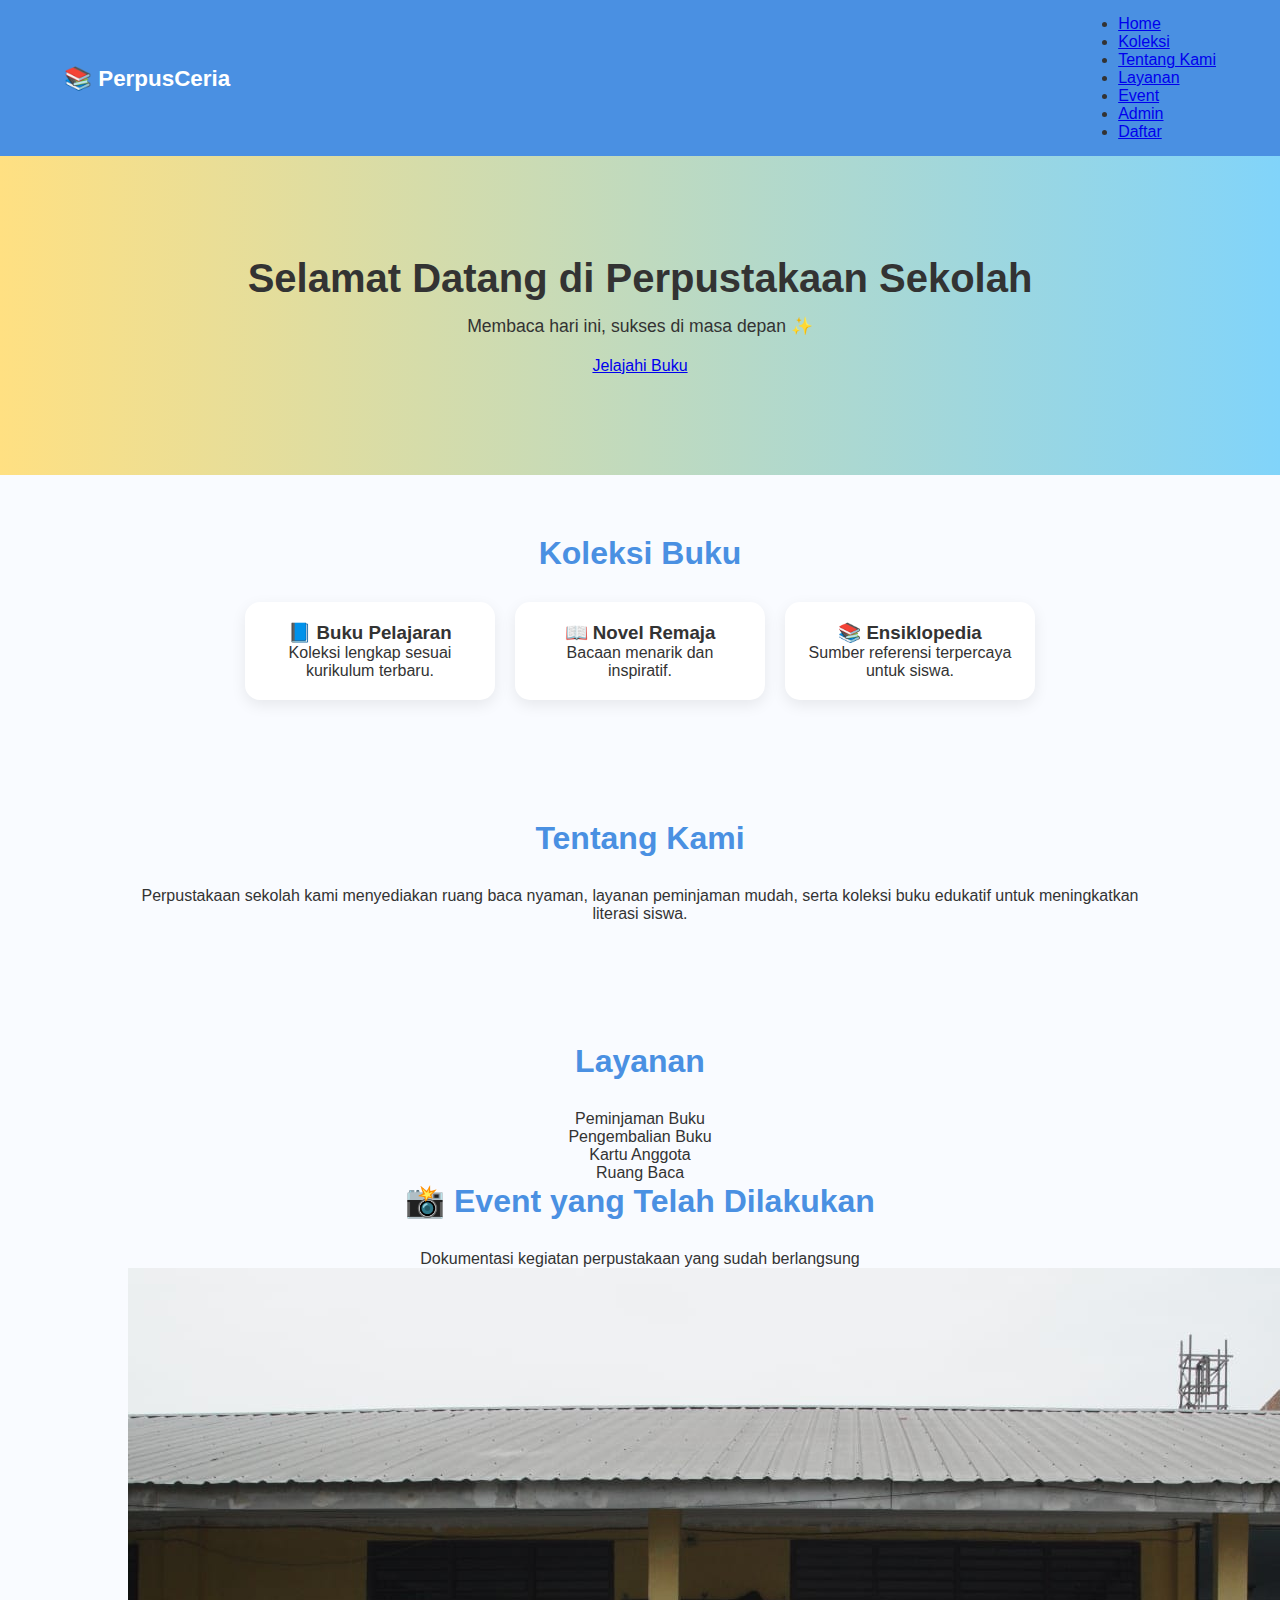
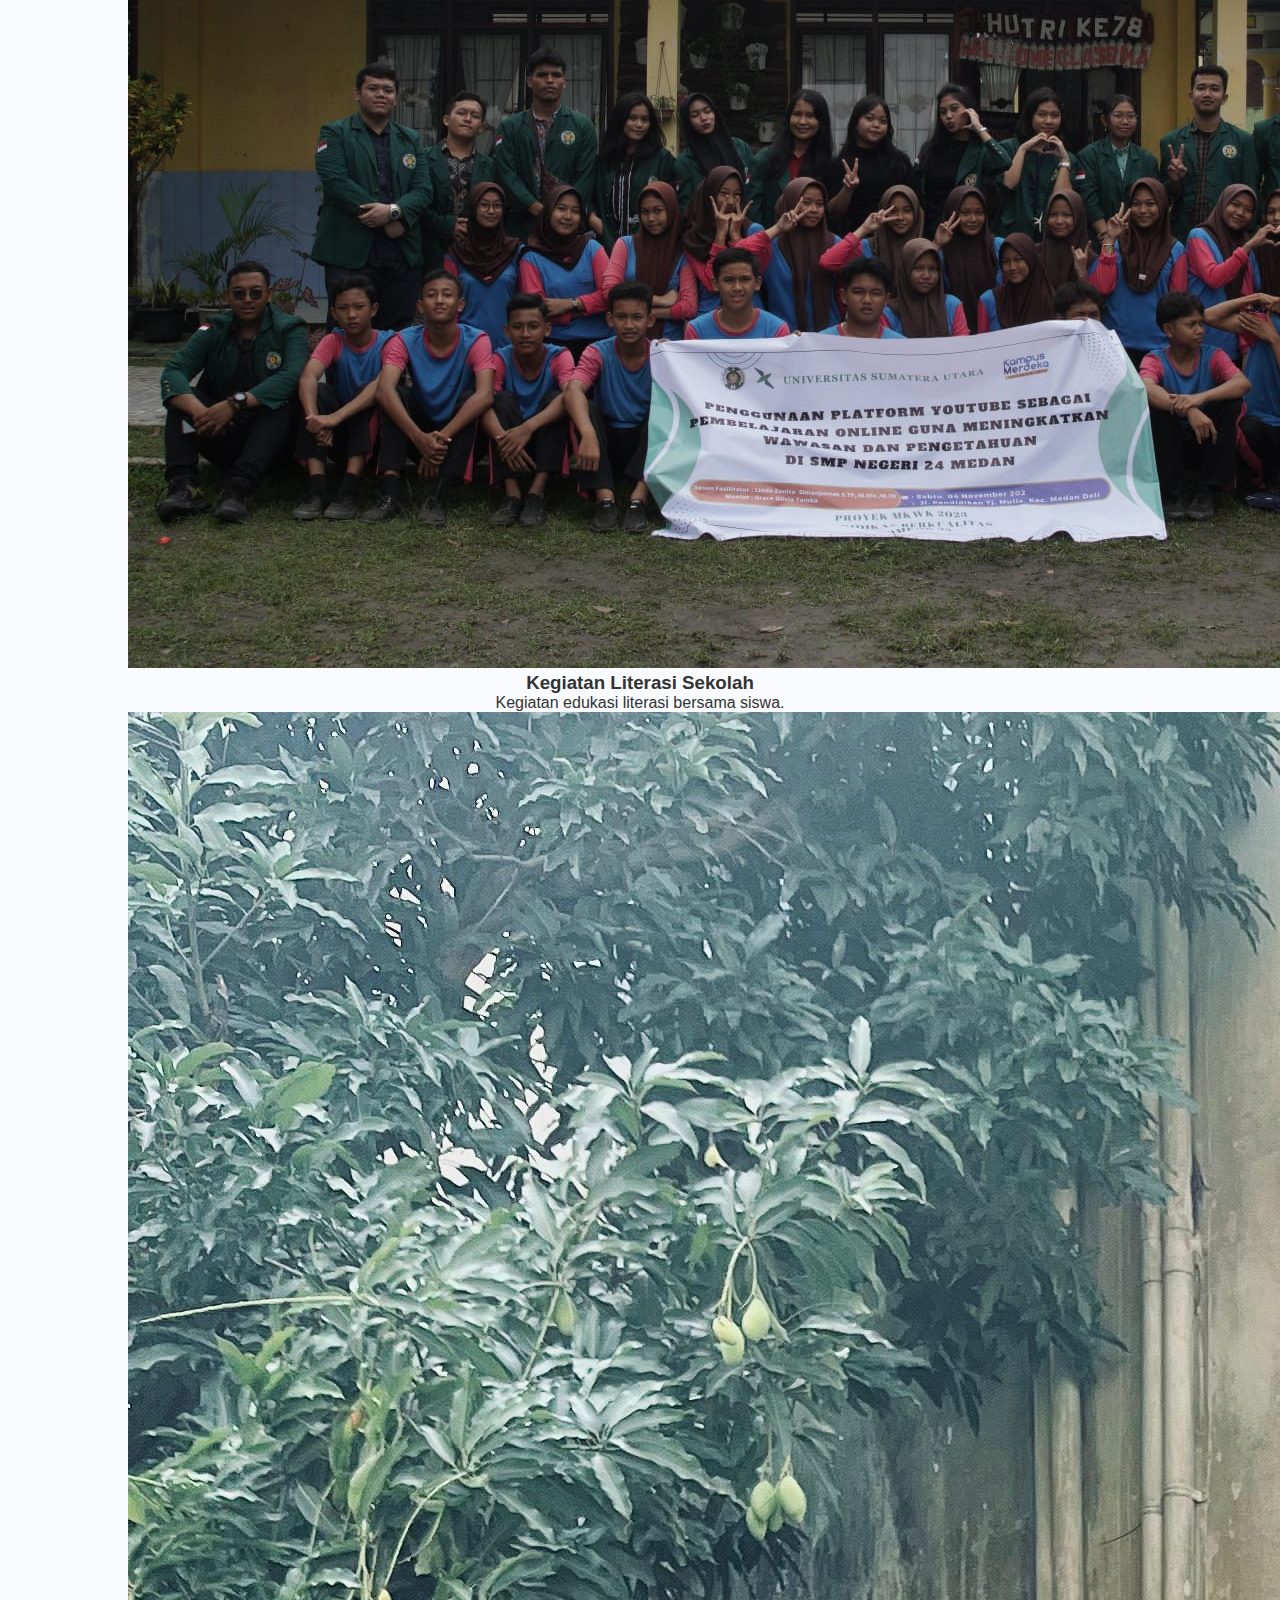
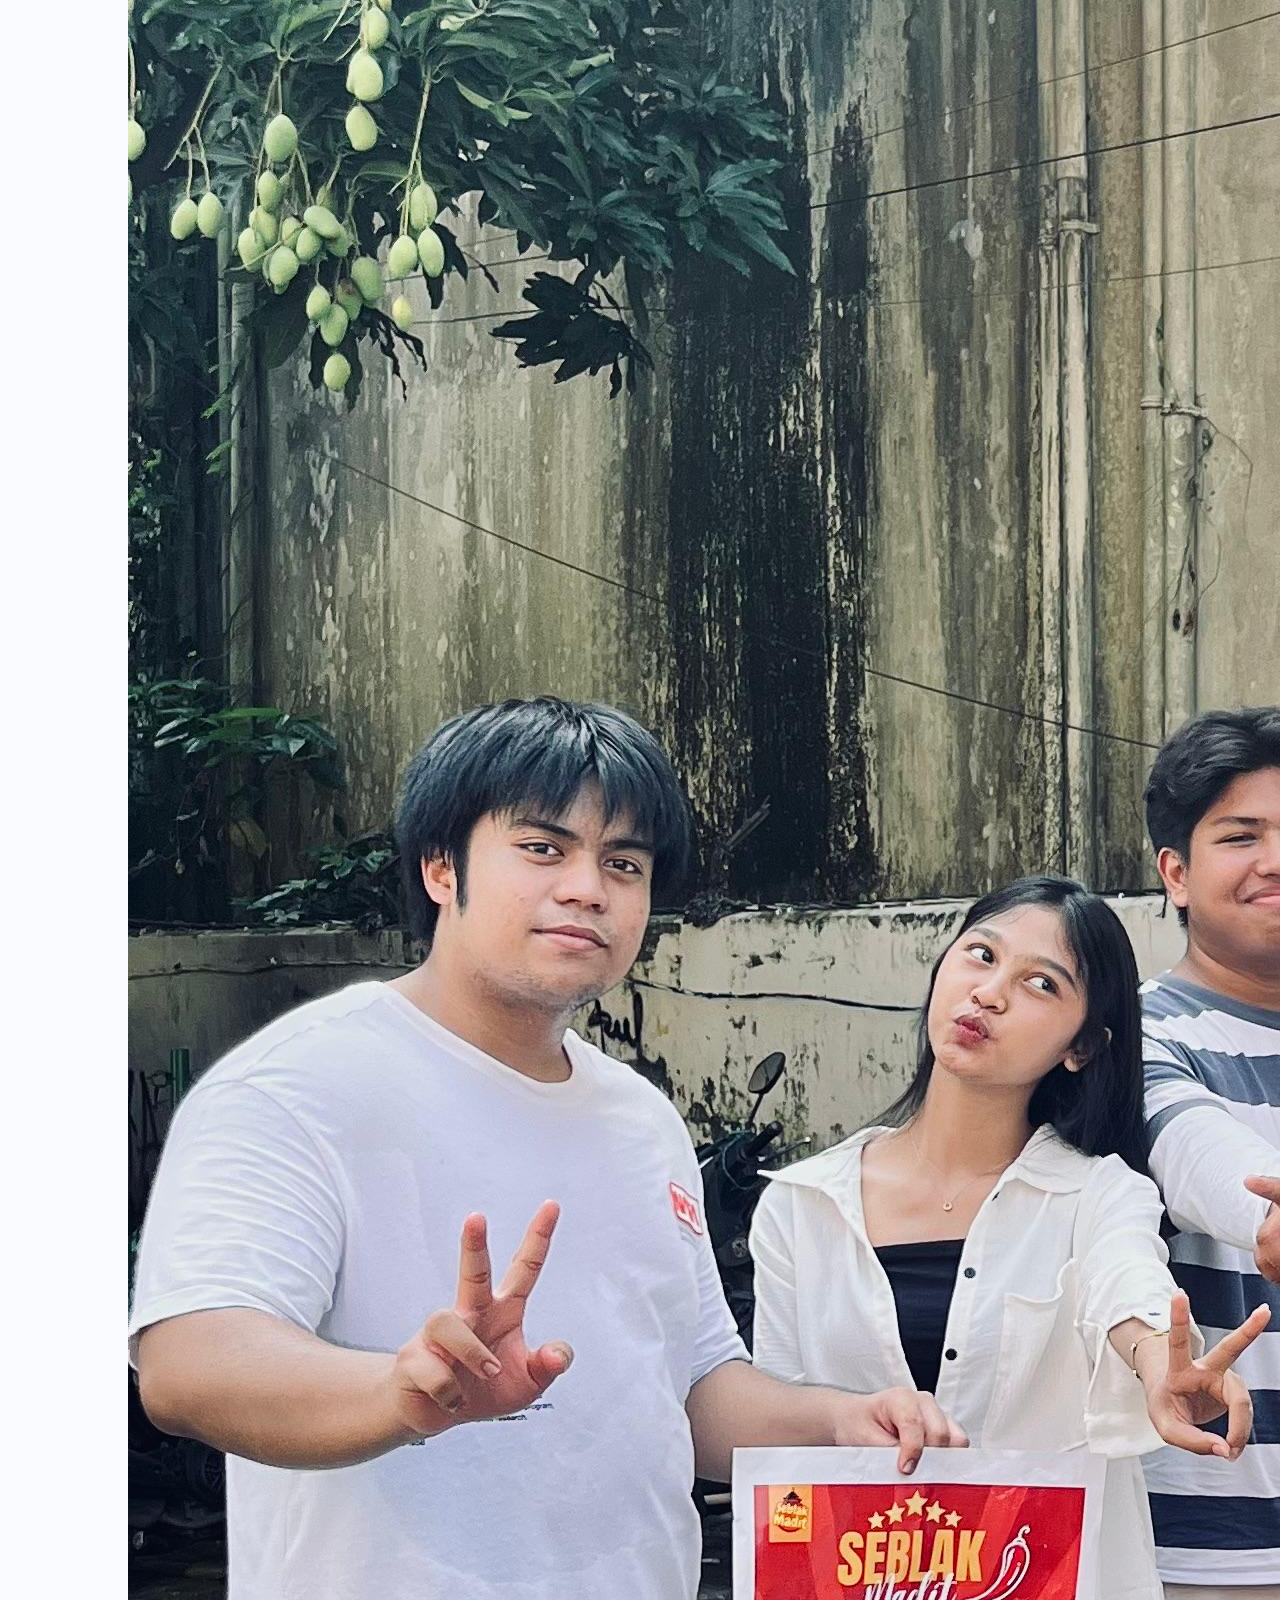
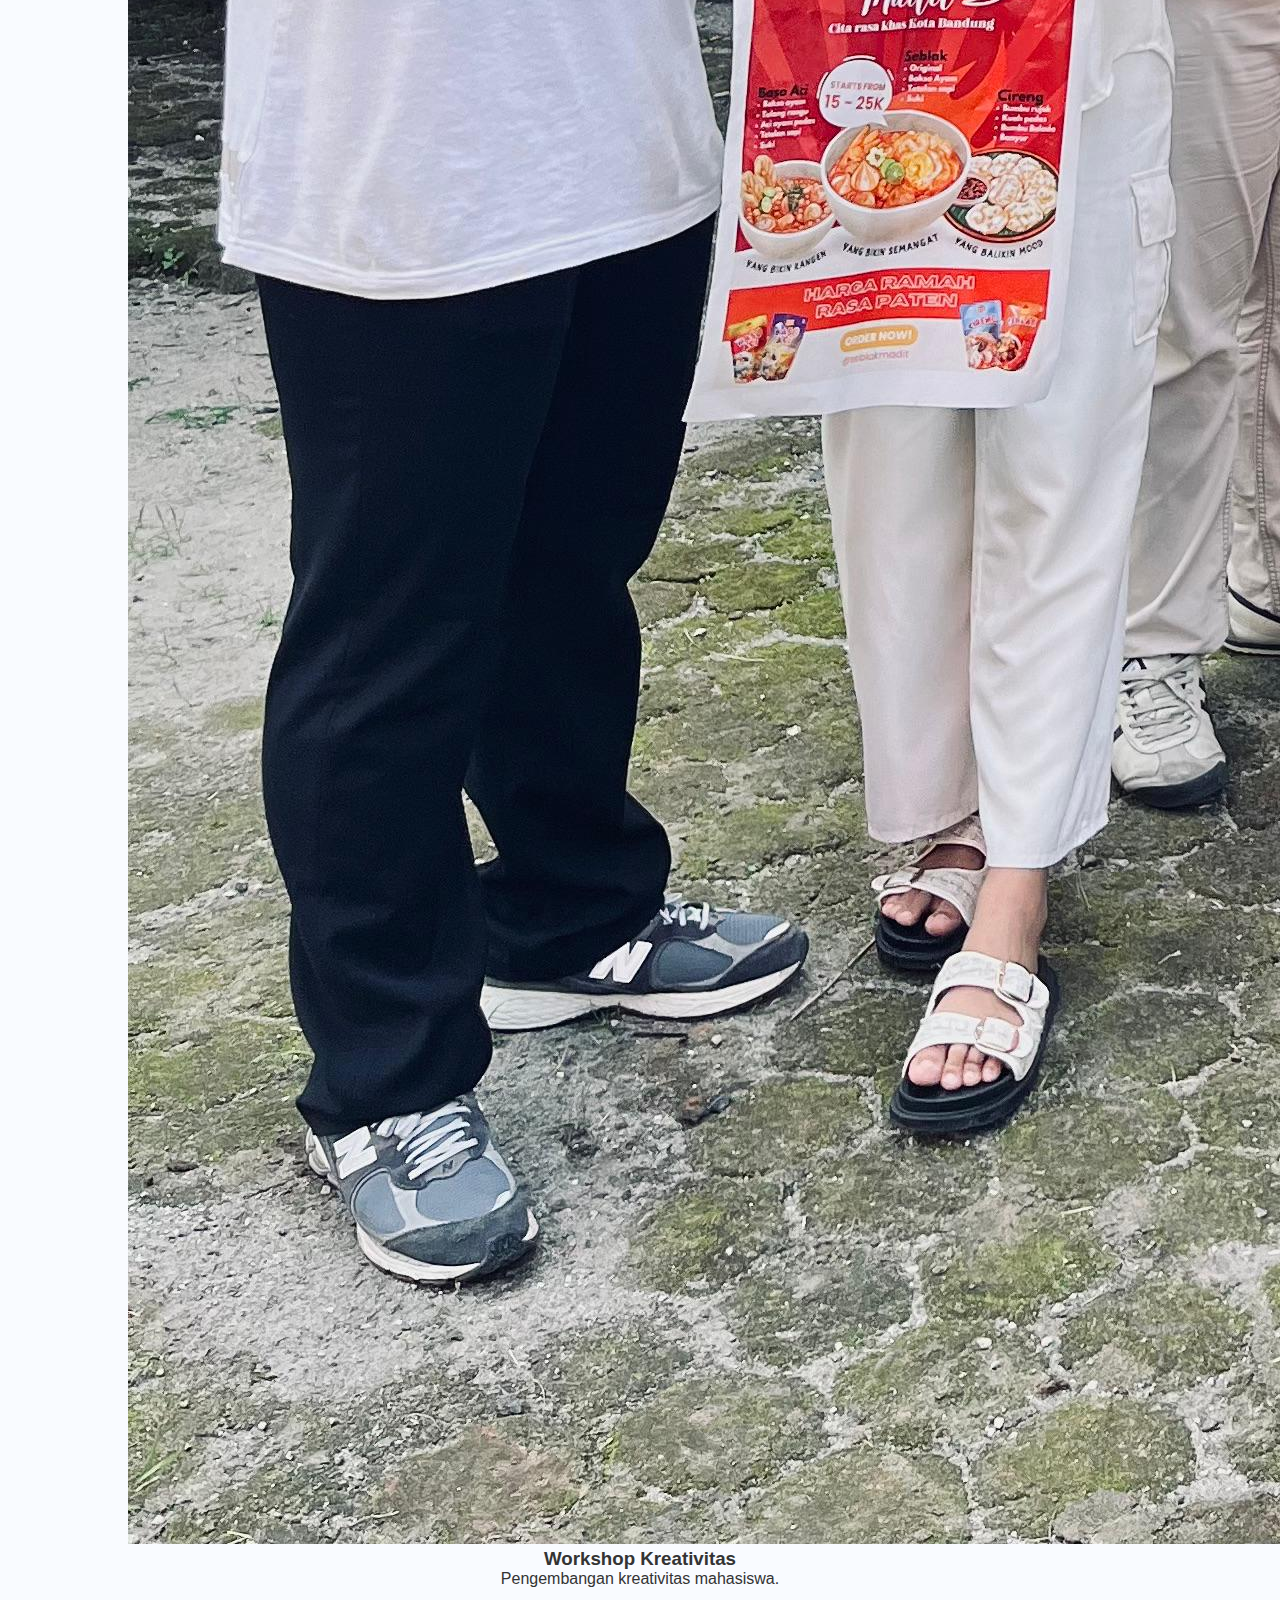
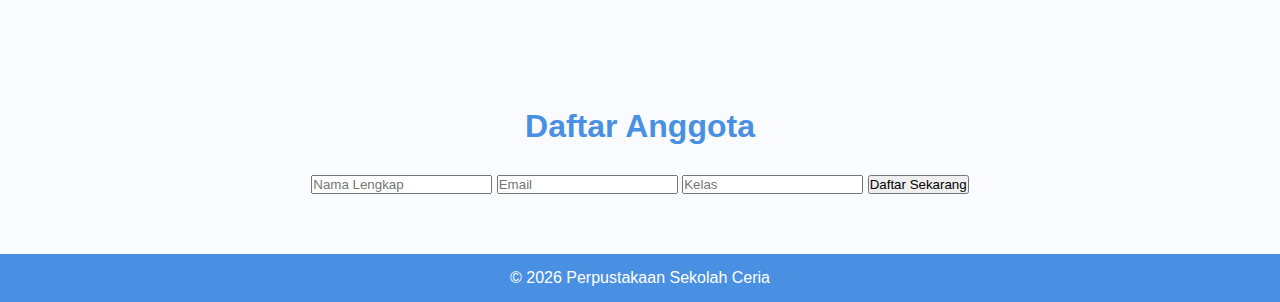
<file: index.html>
<!DOCTYPE html>
<html lang="id">
<head>
    <meta charset="UTF-8">
    <title>Perpustakaan Sekolah Ceria</title>
    <meta name="viewport" content="width=device-width, initial-scale=1.0">
    <link rel="stylesheet" href="style.css">
</head>
<body>

<nav class="navbar">
    <div class="logo">📚 PerpusCeria</div>
    <ul class="menu">
        <li><a href="index.html">Home</a></li>
        <li><a href="index.html#koleksi">Koleksi</a></li>
        <li><a href="index.html#tentang">Tentang Kami</a></li>
        <li><a href="index.html#layanan">Layanan</a></li>
        <li><a href="event.html">Event</a></li>
        <li><a href="cv.html">Admin</a></li>
        <li><a href="index.html#daftar" class="btn-nav">Daftar</a></li>
    </ul>
</nav>

<!-- HERO -->
<section class="hero">
    <h1>Selamat Datang di Perpustakaan Sekolah</h1>
    <p>Membaca hari ini, sukses di masa depan ✨</p>
    <a href="#koleksi" class="btn">Jelajahi Buku</a>
</section>

<!-- KOLEKSI -->
<section id="koleksi" class="section">
    <h2>Koleksi Buku</h2>
    <div class="card-container">
        <div class="card">
            <h3>📘 Buku Pelajaran</h3>
            <p>Koleksi lengkap sesuai kurikulum terbaru.</p>
        </div>
        <div class="card">
            <h3>📖 Novel Remaja</h3>
            <p>Bacaan menarik dan inspiratif.</p>
        </div>
        <div class="card">
            <h3>📚 Ensiklopedia</h3>
            <p>Sumber referensi terpercaya untuk siswa.</p>
        </div>
    </div>
</section>

<!-- TENTANG -->
<section id="tentang" class="section bg-soft">
    <h2>Tentang Kami</h2>
    <p>
        Perpustakaan sekolah kami menyediakan ruang baca nyaman,
        layanan peminjaman mudah, serta koleksi buku edukatif
        untuk meningkatkan literasi siswa.
    </p>
</section>

<!-- LAYANAN -->
<section id="layanan" class="section">
    <h2>Layanan</h2>

    <div class="layanan">
        <div>Peminjaman Buku</div>
        <div>Pengembalian Buku</div>
        <div>Kartu Anggota</div>
        <div>Ruang Baca</div>
    </div>

    <!-- ⬇️ MASUKKAN KODE EVENT DI SINI -->
    <div class="event-section">
        <h2>📸 Event yang Telah Dilakukan</h2>
        <p>Dokumentasi kegiatan perpustakaan yang sudah berlangsung</p>

        <div class="event-gallery">

            <div class="event-item">
                <img src="event%201.jpeg" alt="Event 1">
                <h3>Kegiatan Literasi Sekolah</h3>
                <p>Kegiatan edukasi literasi bersama siswa.</p>
            </div>

            <div class="event-item">
                <img src="event%202.jpeg" alt="Event 2">
                <h3>Workshop Kreativitas</h3>
                <p>Pengembangan kreativitas mahasiswa.</p>
            </div>

        </div>
    </div>
    <!-- ⬆️ SAMPAI SINI -->

</section>
    
<!-- DAFTAR -->
<section id="daftar" class="section bg-soft">
    <h2>Daftar Anggota</h2>
    <form class="form">
        <input type="text" placeholder="Nama Lengkap">
        <input type="email" placeholder="Email">
        <input type="text" placeholder="Kelas">
        <button type="submit">Daftar Sekarang</button>
    </form>
</section>

<footer>
    <p>© 2026 Perpustakaan Sekolah Ceria</p>
</footer>

</body>
</html>
</file>
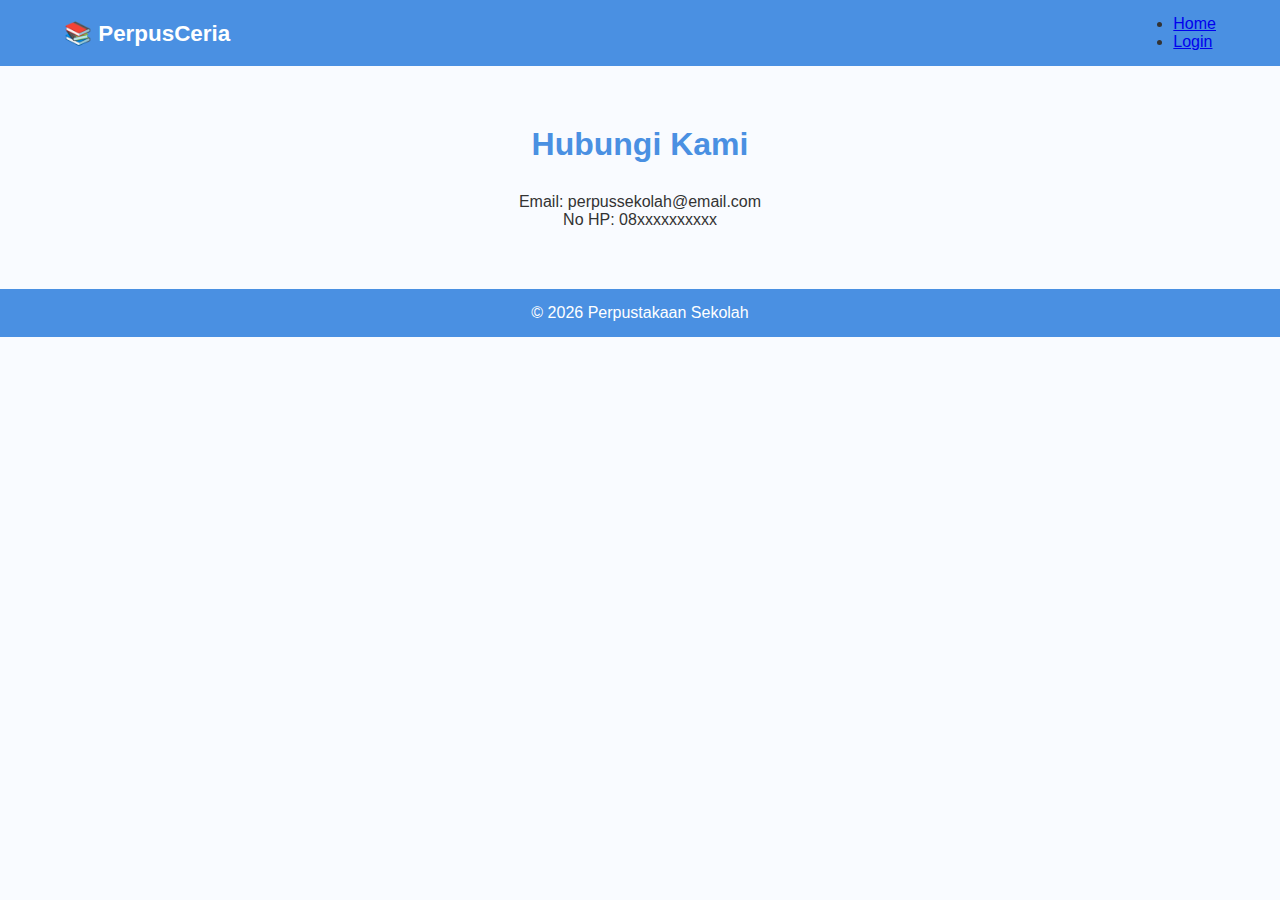
<file: contact.html>
<!DOCTYPE html>
<html lang="id">
<head>
    <meta charset="UTF-8">
    <title>Kontak Kami</title>
    <meta name="viewport" content="width=device-width, initial-scale=1.0">
    <link rel="stylesheet" href="style.css">
</head>
<body>

<nav class="navbar">
    <div class="logo">📚 PerpusCeria</div>
    <ul class="menu">
        <li><a href="index.html">Home</a></li>
        <li><a href="login.html">Login</a></li>
    </ul>
</nav>

<section class="section">
    <h2>Hubungi Kami</h2>
    <p>Email: perpussekolah@email.com</p>
    <p>No HP: 08xxxxxxxxxx</p>
</section>

<footer>
    <p>© 2026 Perpustakaan Sekolah</p>
</footer>

</body>
</html>
</file>
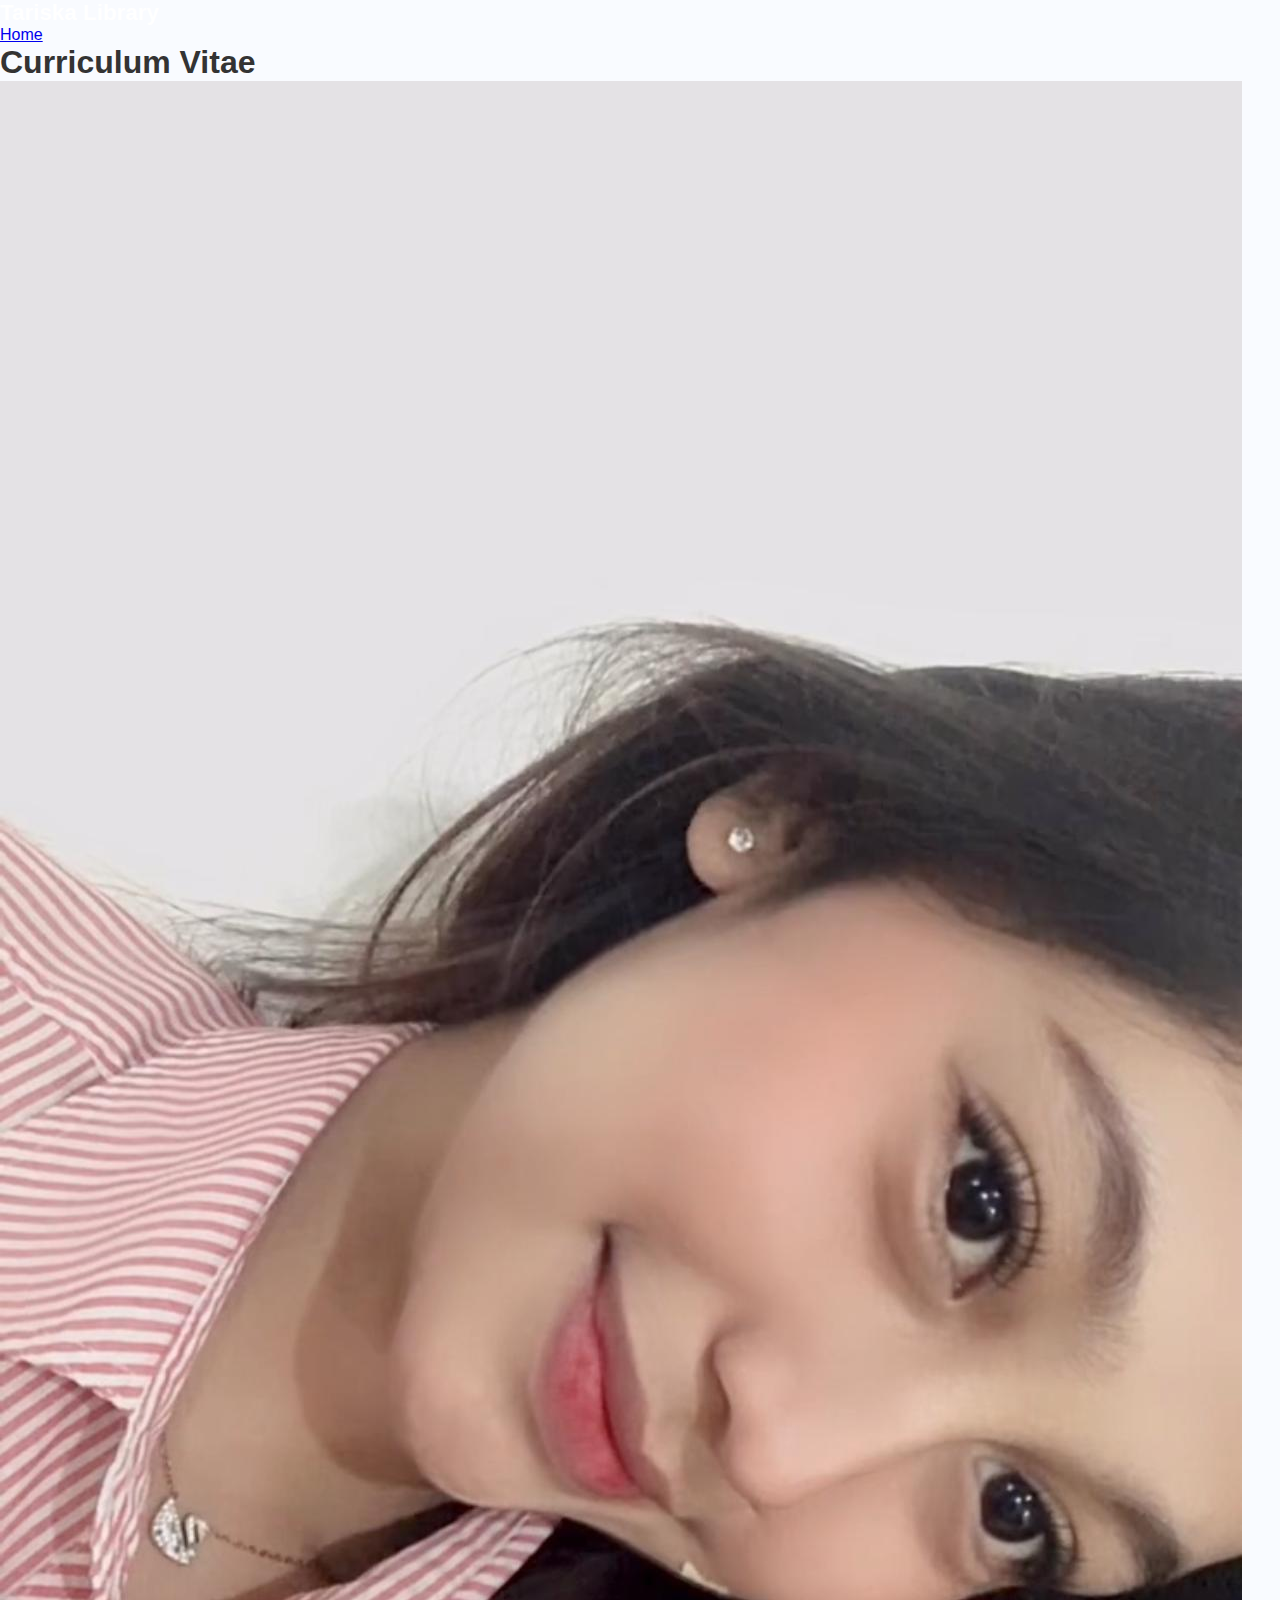
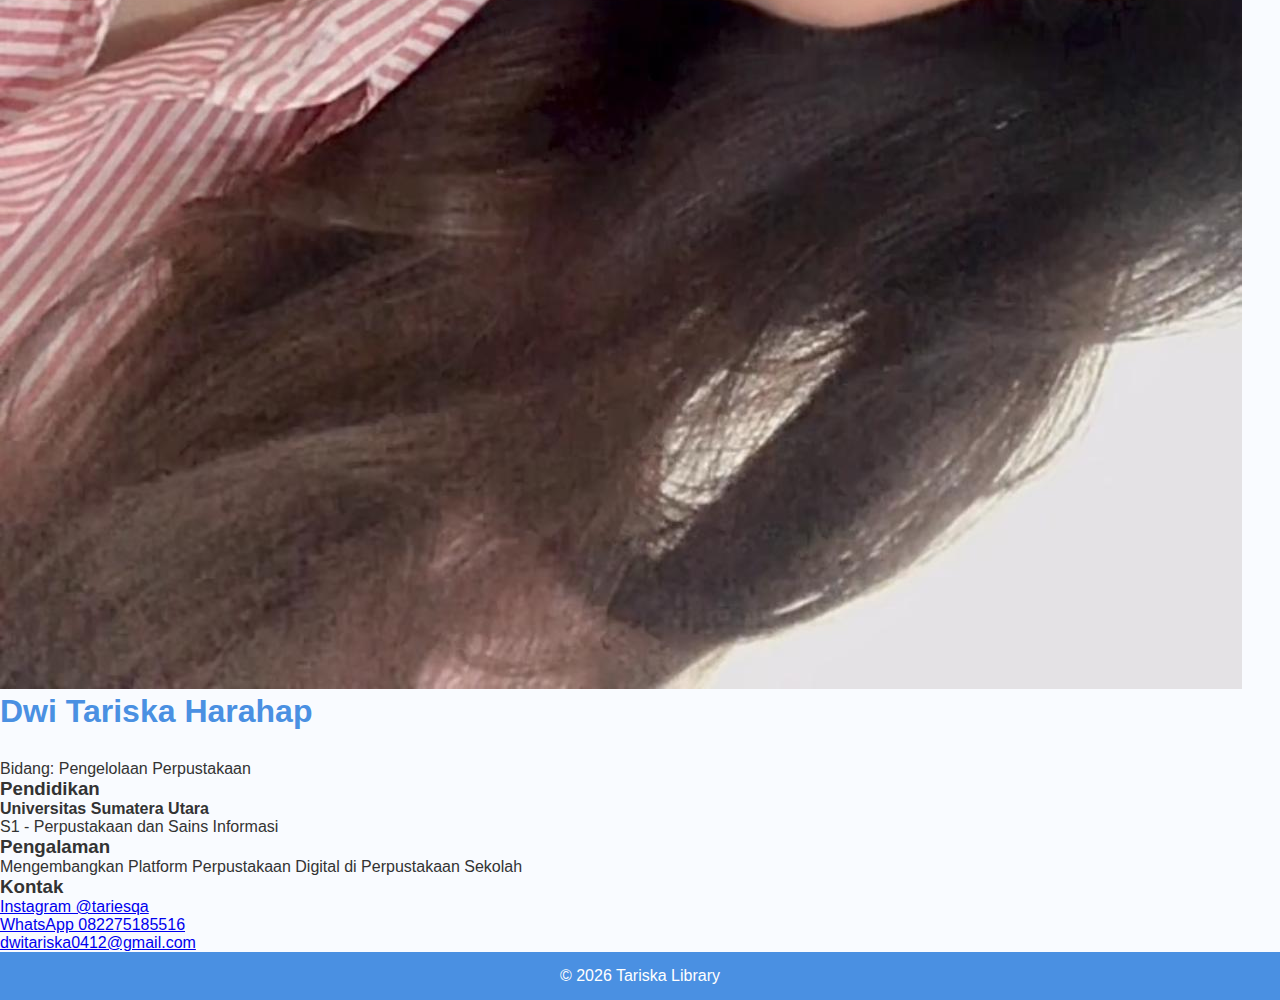
<file: cv.html>
<!DOCTYPE html>
<html lang="id">
<head>
    <meta charset="UTF-8">
    <meta name="viewport" content="width=device-width, initial-scale=1.0">
    <title>Curriculum Vitae - Dwi Tariska Harahap</title>
    <link rel="stylesheet" href="style.css">
</head>
<body>

<header>
    <div class="logo">Tariska Library</div>
    <nav>
        <ul>
            <li><a href="index.html">Home</a></li>
        </ul>
    </nav>
</header>

<section class="cv-section">
    <h1>Curriculum Vitae</h1>

    <div class="profile">
        <img src="foto tariska.jpeg" alt="Foto Dwi Tariska Harahap">
        <h2>Dwi Tariska Harahap</h2>
        <p>Bidang: Pengelolaan Perpustakaan</p>
    </div>

    <div class="cv-content">

        <h3>Pendidikan</h3>
        <p><strong>Universitas Sumatera Utara</strong></p>
        <p>S1 - Perpustakaan dan Sains Informasi</p>

        <h3>Pengalaman</h3>
        <p>Mengembangkan Platform Perpustakaan Digital di Perpustakaan Sekolah</p>

        <h3>Kontak</h3>
        <p>
            <a href="https://instagram.com/tariesqa" target="_blank">Instagram @tariesqa</a><br>
            <a href="https://wa.me/6282275185516" target="_blank">WhatsApp 082275185516</a><br>
            <a href="mailto:dwitariska0412@gmail.com">dwitariska0412@gmail.com</a>
        </p>

    </div>

</section>

<footer>
    <p>© 2026 Tariska Library</p>
</footer>

</body>
</html>
</file>
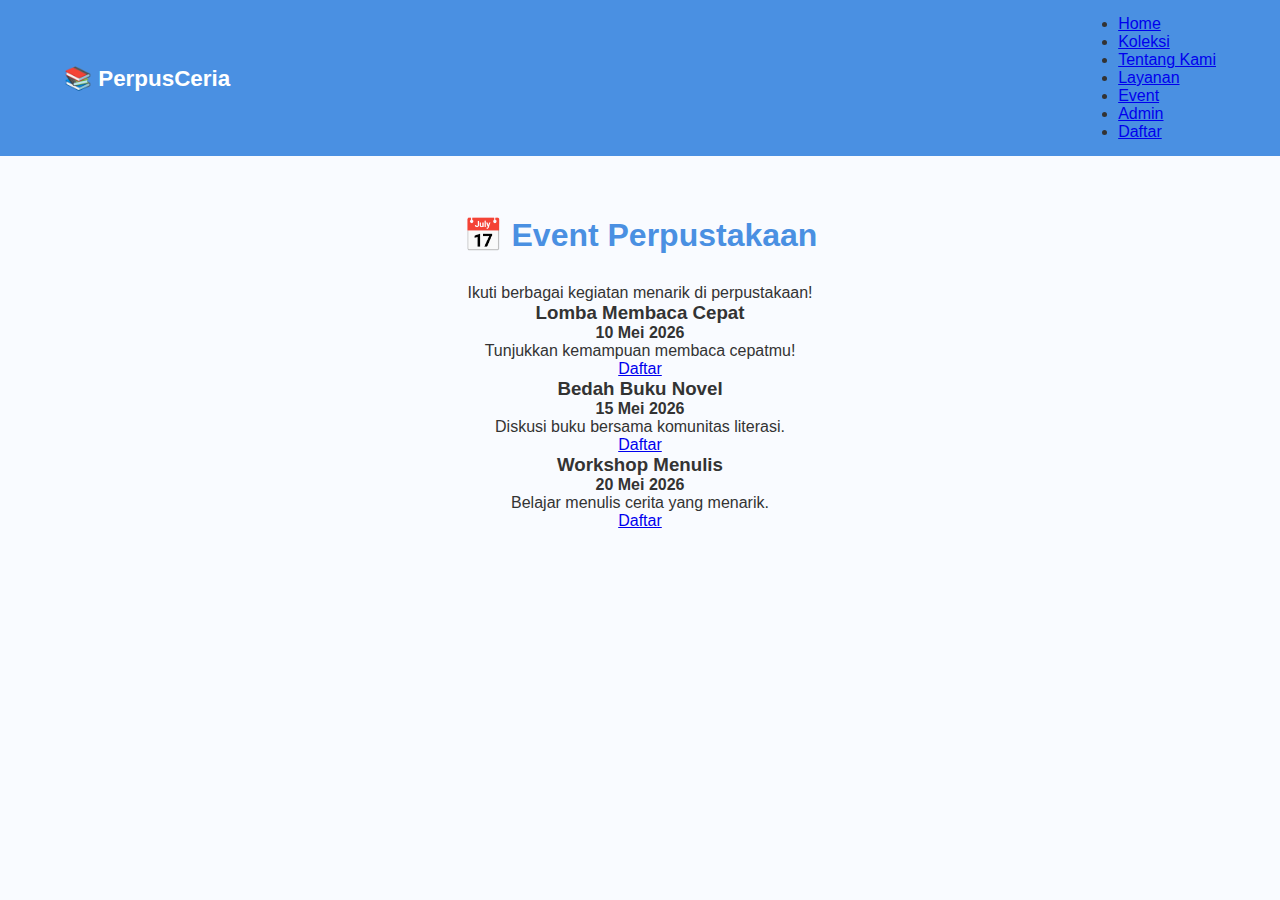
<file: event.html>
<!DOCTYPE html>
<html lang="id">
<head>
    <meta charset="UTF-8">
    <meta name="viewport" content="width=device-width, initial-scale=1.0">
    <title>Event Perpustakaan</title>

    <!-- SAMAKAN CSS -->
    <link rel="stylesheet" href="style.css">
</head>

<body>

<!-- NAVBAR (SAMA PERSIS DENGAN INDEX) -->
<nav class="navbar">
    <div class="logo">📚 PerpusCeria</div>
    <ul class="menu">
        <li><a href="index.html">Home</a></li>
        <li><a href="index.html#koleksi">Koleksi</a></li>
        <li><a href="index.html#tentang">Tentang Kami</a></li>
        <li><a href="index.html#layanan">Layanan</a></li>
        <li><a href="event.html">Event</a></li>
        <li><a href="cv.html">Admin</a></li>
        <li><a href="index.html#daftar" class="btn-nav">Daftar</a></li>
    </ul>
</nav>

<!-- CONTENT -->
<section class="section">
    <h2>📅 Event Perpustakaan</h2>
    <p>Ikuti berbagai kegiatan menarik di perpustakaan!</p>

    <div class="event-gallery" id="event-list"></div>
</section>

<!-- JAVASCRIPT -->
<script>
    const events = [
        {
            judul: "Lomba Membaca Cepat",
            tanggal: "10 Mei 2026",
            deskripsi: "Tunjukkan kemampuan membaca cepatmu!"
        },
        {
            judul: "Bedah Buku Novel",
            tanggal: "15 Mei 2026",
            deskripsi: "Diskusi buku bersama komunitas literasi."
        },
        {
            judul: "Workshop Menulis",
            tanggal: "20 Mei 2026",
            deskripsi: "Belajar menulis cerita yang menarik."
        }
    ];

    const container = document.getElementById("event-list");

    events.forEach(event => {
        container.innerHTML += `
            <div class="event-item">
                <h3>${event.judul}</h3>
                <p><b>${event.tanggal}</b></p>
                <p>${event.deskripsi}</p>
                <a href="#" class="btn">Daftar</a>
            </div>
        `;
    });
</script>

</body>
</html>
</file>
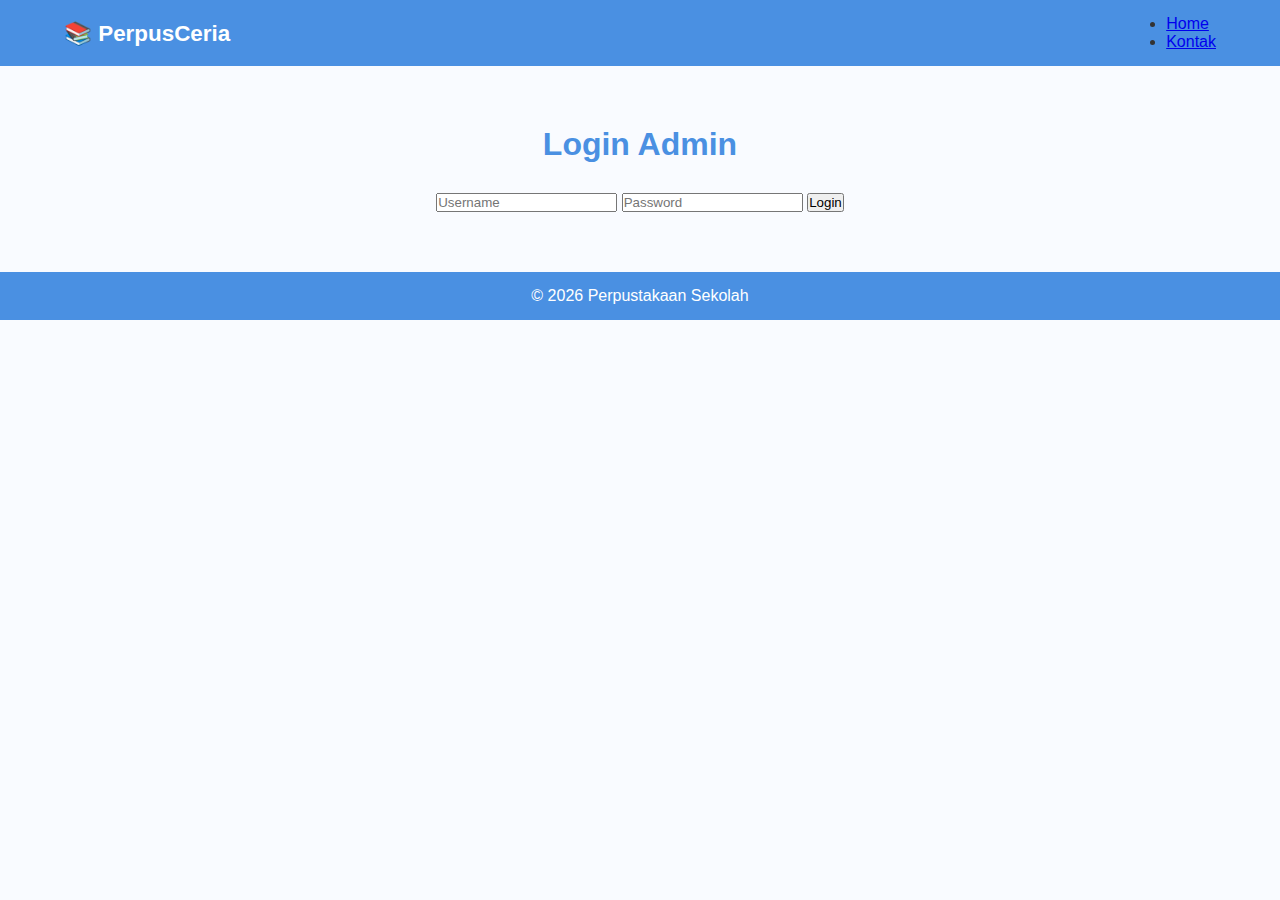
<file: login.html>
<!DOCTYPE html>
<html lang="id">
<head>
    <meta charset="UTF-8">
    <title>Login Admin</title>
    <meta name="viewport" content="width=device-width, initial-scale=1.0">
    <link rel="stylesheet" href="style.css">
</head>
<body>

<nav class="navbar">
    <div class="logo">📚 PerpusCeria</div>
    <ul class="menu">
        <li><a href="index.html">Home</a></li>
        <li><a href="contact.html">Kontak</a></li>
    </ul>
</nav>

<section class="section">
    <h2>Login Admin</h2>
    <form class="form">
        <input type="text" placeholder="Username">
        <input type="password" placeholder="Password">
        <button type="submit">Login</button>
    </form>
</section>

<footer>
    <p>© 2026 Perpustakaan Sekolah</p>
</footer>

</body>
</html>
</file>
<file: style.css>
/* RESET */
* {
    margin: 0;
    padding: 0;
    box-sizing: border-box;
}

body {
    font-family: 'Segoe UI', sans-serif;
    background-color: #f9fbff;
    color: #333;
}

/* NAVBAR */
.navbar {
    background: #4a90e2; /* biru soft */
    padding: 15px 5%;
    display: flex;
    justify-content: space-between;
    align-items: center;
}

.logo {
    color: white;
    font-size: 1.4rem;
    font-weight: bold;
}

.nav-links {
    list-style: none;
    display: flex;
    gap: 20px;
}

.nav-links a {
    text-decoration: none;
    color: white;
    font-weight: 500;
}

.nav-links a:hover {
    color: #ffe082; /* kuning soft */
}

.btn-daftar {
    background: #ffb74d; /* orange soft */
    padding: 6px 14px;
    border-radius: 20px;
}

/* HERO */
.hero {
    background: linear-gradient(to right, #ffe082, #81d4fa);
    padding: 100px 20px;
    text-align: center;
}

.hero h1 {
    font-size: 2.5rem;
    margin-bottom: 15px;
}

.hero p {
    font-size: 1.1rem;
    margin-bottom: 20px;
}

.btn-primary {
    background: #ffb74d;
    padding: 10px 20px;
    border-radius: 25px;
    text-decoration: none;
    color: white;
    font-weight: bold;
}

.btn-primary:hover {
    background: #ffa726;
}

/* SECTION */
.section {
    padding: 60px 10%;
    text-align: center;
}

.alt {
    background-color: #f1f8ff;
}

h2 {
    margin-bottom: 30px;
    font-size: 2rem;
    color: #4a90e2;
}

/* CARD */
.card-container {
    display: flex;
    justify-content: center;
    gap: 20px;
    flex-wrap: wrap;
}

.card {
    background: white;
    padding: 20px;
    width: 250px;
    border-radius: 15px;
    box-shadow: 0 5px 15px rgba(0,0,0,0.08);
    transition: 0.3s;
}

.card:hover {
    transform: translateY(-8px);
}

/* LAYANAN */
.layanan-list {
    list-style: none;
    line-height: 2;
}

/* FORM */
.form-daftar {
    display: flex;
    flex-direction: column;
    gap: 15px;
    max-width: 400px;
    margin: auto;
}

.form-daftar input {
    padding: 10px;
    border-radius: 10px;
    border: 1px solid #ccc;
}

.form-daftar button {
    background: #4a90e2;
    color: white;
    padding: 10px;
    border: none;
    border-radius: 20px;
    cursor: pointer;
}

.form-daftar button:hover {
    background: #357abd;
}

/* FOOTER */
footer {
    background: #4a90e2;
    color: white;
    text-align: center;
    padding: 15px;
}
</file>
